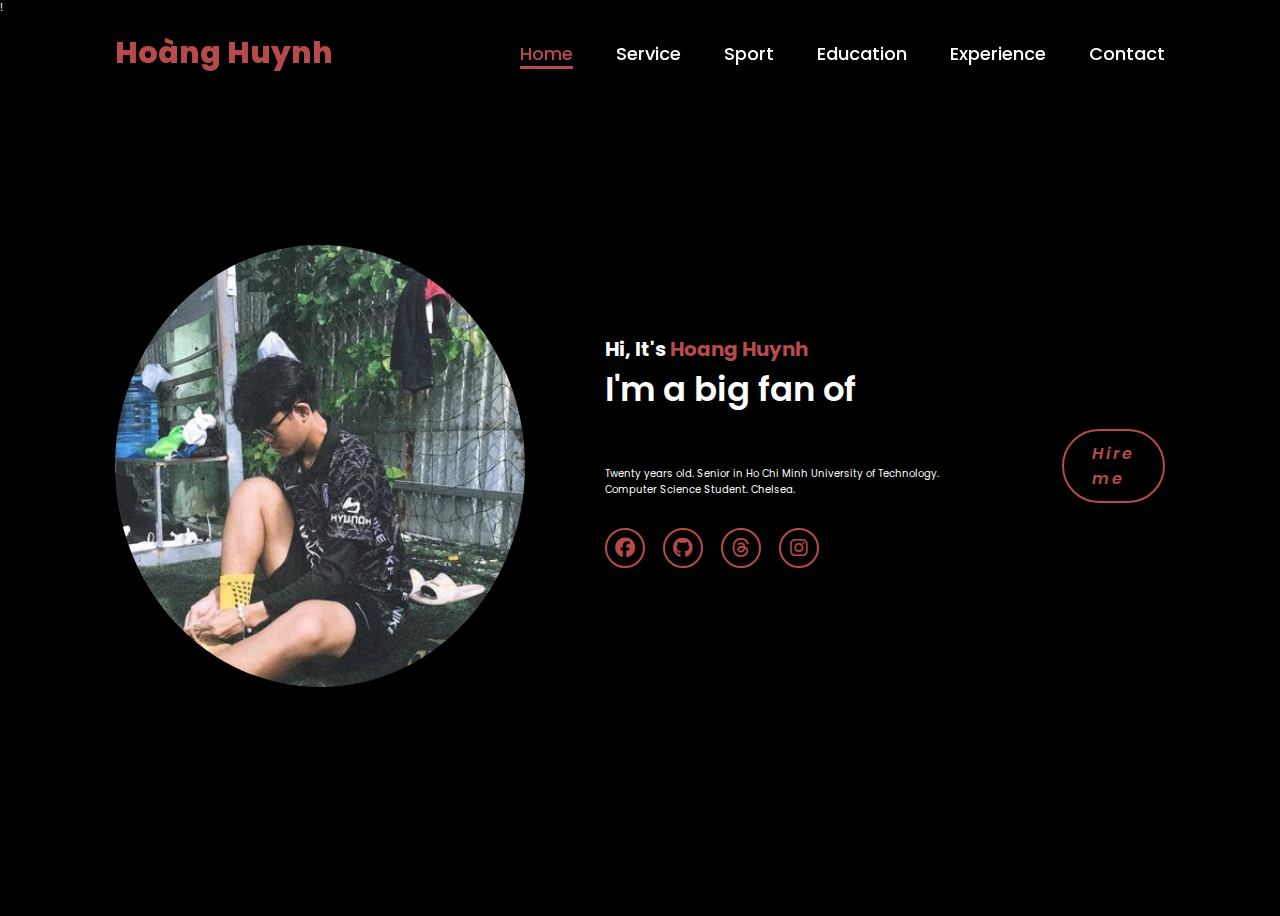
<file: index.html>
!<!DOCTYPE html>
<html lang="en">
    <head>
        <meta charset="UTF-8">
        <meta name="viewport"content="width=device-width, initial-scale=1.0">
        <link rel="stylesheet" href="https://cdnjs.cloudflare.com/ajax/libs/font-awesome/6.5.2/css/all.min.css">
    <link rel="stylesheet" href="style.css">
        <title> Portfolio Website</title>
    </head>
    <body>
        <header>
            <a href="index.html"class="logo">Hoàng Huynh</a>

            <nav>
                <a href="#"class="active">Home</a>
                <a href="#">Service</a>
                <a href="Skill.html">Sport</a>
                <a href="https://lms.hcmut.edu.vn/">Education</a>
                <a href="#">Experience</a>
                <a href="#">Contact</a>
            </nav>
        </header>
        <section class="home">
            <div class="home-img">
                <img src="main.jpg" alt="">
            </div>
            <div class="homecontent">
                <h1>Hi, It's <span> Hoang Huynh</span></h1>
                <h3 class="typing-text"> I'm a big fan of  <span></span></h3>
                <p>Twenty years old.
                    Senior in Ho Chi Minh University of Technology.
                    Computer Science Student.
                    Chelsea.
                </p>
                <div class="social-icons">
                    <a href="https://www.facebook.com/huynh.maihoang.29112004/"><i class="fa-brands fa-facebook"></i></a>
                    <a href="https://github.com/hhuing204"><i class="fa-brands fa-github"></i></a>
                    <a href="https://www.threads.net/@hhuingg_2902?xmt=AQGzpSsOvwB3j8hiRMDtV4slcWsBBzHb35PJJmLg8_G8RxU"><i class="fa-brands fa-threads"></i></a> 
                    <a href="https://www.instagram.com/hhuingg_2902/"><i class="fa-brands fa-instagram"></i></a>
                </div> 
            </div>
            <a href="#"><i class="btn">Hire me</i></a>
        </section>
    </body>
</html>
</file>
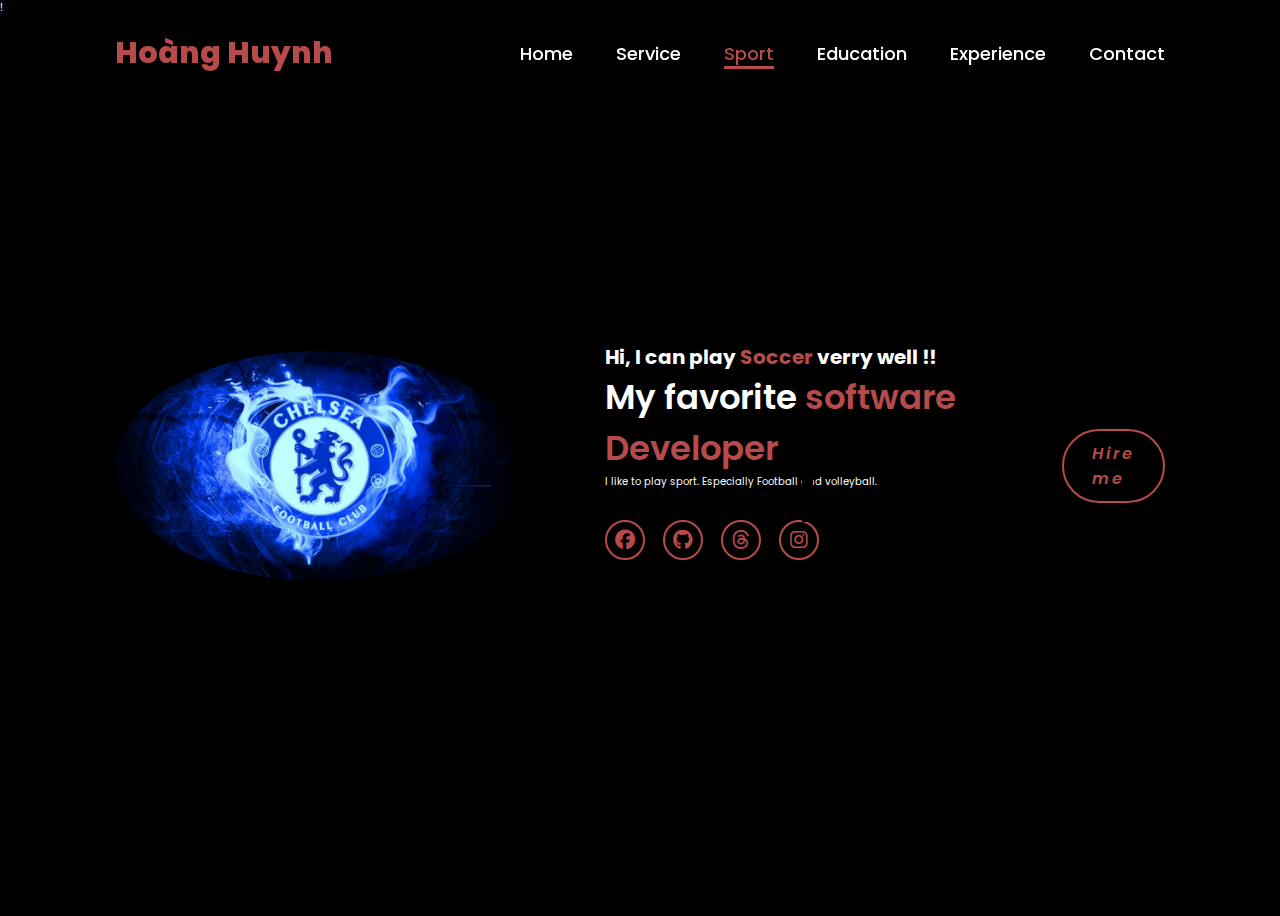
<file: Skill.html>
!<!DOCTYPE html>
<html lang="en">
    <head>
        <meta charset="UTF-8">
        <meta name="viewport"content="width=device-width, initial-scale=1.0">
        <link rel="stylesheet" href="https://cdnjs.cloudflare.com/ajax/libs/font-awesome/6.5.2/css/all.min.css">
    <link rel="stylesheet" href="style_Skill.css">
        <title> Portfolio Website</title>
    </head>
    <body>
        <header>
            <a href="index.html"class="logo">Hoàng Huynh</a>

            <nav>
                <a href="index.html">Home</a>
                <a href="#">Service</a>
                <a href="#"class="active">Sport</a>
                <a href="https://lms.hcmut.edu.vn/">Education</a>
                <a href="#">Experience</a>
                <a href="#">Contact</a>
            </nav>
        </header>
        <section class="home">
            <div class="home-img">
                <img src="Chelsea.jpg" alt="">
            </div>
            <div class="homecontent">
                <h1>Hi, I can play  <span> Soccer</span> verry well !!</h1>
                <h3 class="typing-text"> My favorite  <span></span></h3>
                <p>I like to play sport. Especially Football and volleyball. 
                </p>
                <div class="social-icons">
                    <a href="https://www.facebook.com/huynh.maihoang.29112004/"><i class="fa-brands fa-facebook"></i></a>
                    <a href="https://github.com/hhuing204"><i class="fa-brands fa-github"></i></a>
                    <a href="https://www.threads.net/@hhuingg_2902?xmt=AQGzpSsOvwB3j8hiRMDtV4slcWsBBzHb35PJJmLg8_G8RxU"><i class="fa-brands fa-threads"></i></a> 
                    <a href="https://www.instagram.com/hhuingg_2902/"><i class="fa-brands fa-instagram"></i></a>
                </div> 
            </div>
            <a href="#"><i class="btn">Hire me</i></a>
        </section>
    </body>
</html>
</file>
<file: style.css>
@import url('https://fonts.googleapis.com/css2?family=Poppins:wght@100;200;300;400;500;600&display=swap');

*{
    margin: 0;
    padding: 0;
    box-sizing: border-box;
    text-decoration: none;
    border: none;
    outline: none;
    font-family: 'Poppins',sans-serif;
}

html{
    font-size: 62.5%;
}

body{
    width: 100%;
    height: 100%;
    overflow: hidden;
    background-color: black;
    color: white;
}

header{
    margin-top: 20px;
    position: fixed;
    top: 0;
    left: 0;
    width: 100%;
    padding: 1rem 9%;
    background-color: transparent;
    filter: drop-shadow(10px);
    display: flex;
    justify-content: space-between;
    align-items: center;
    z-index: 100;
}

.logo{
    font-size: 3rem;
    color: #b74b4b;
    font-weight: 800;
    cursor: pointer;
    transition: 0.5s ease;
}

.logo:hover{
    transform: scale(1.1);
}

nav a{
    font-size: 1.8rem;
    color: white;
    margin-left: 4rem;
    font-weight: 500;
    transition: 0.3 ease;
    border-bottom: 3px solid transparent;
}

nav a:hover,
nav a.active{
    color: #b74b4b;
    border-bottom: 3px solid #b74b4b;
}

@media(max-width:995px){
    nav{
        position: absolute;
        display: none;
        top: 0;
        right: 0;
        width: 40%;
        border-left: 3px solid #b74b4b;
        border-bottom: 3px solid #b74b4b;
        border-bottom-left-radius: 2rem;
        padding: 1rem solid;
        background-color: #161616;
        border-top: 0.1rem solid rgba(0, 0, 0, 0.1);
    }

    nav.active{
        display: block;
    }

    nav a{
        display: block;
        font-size: 2rem;
        margin: 3rem 0;
    }

    nav a:hover,
    nav a.active{
        padding: 1rem;
        border-radius: 0.5rem;
        border-bottom: 0.5 rem solid #b74b4b;
    }
}

section{
    min-height: 100vh;
    padding: 5rem 9% 5rem;
}

.home{
    display: flex;
    justify-content: center;
    align-items: center;
    gap: 8rem;
    background-color: black;
}

.home .home-content h1{
    font-size: 6rem;
    font-weight: 700;
    line-height: 1.3;
}

span{
    color: #b74b4b;
}

.home-content h3{
    font-size: 4rem;
    margin-bottom: 1rem;
    font-weight: 700;
}

.home-content p{
    font-size: 1.8rem;
}

.home-img{
    border-radius: 50%;
}

.home-img img{
    position: relative;
    width: 32vw;
    border-radius: 50%;
    box-shadow: 0 0 25px solid #b74b4b ;
    cursor: pointer;
    transition: 0.2s linear;
}

.home-img img:hover{
    font-size: 1.8rem;
    font-weight: 500;
}

.social-icons a{
    display: inline-flex;
    justify-content: center;
    align-items: center;
    width: 4rem;
    height: 4rem;
    background-color: transparent;
    border: 0.2rem solid #b74b4b;
    font-size: 2rem;
    border-radius: 50%;
    margin: 3rem 1.5rem 3rem 0;
    transition: 0.3s ease;
    color: #b74b4b;
}

.social-icons a:hover{
    color: black;
    transform: scale(1.3) translateY(-5px);
    background-color: #b74b4b;
    box-shadow: 0 0 25px #b74b4b;
}

.btn{
    display: inline-block;
    padding: 1rem 2.8rem;
    background-color: black;
    border-radius: 4rem;
    font-size: 1.6rem;
    color: #b74b4b;
    letter-spacing: 0.3rem;
    font-weight: 600;
    border: 2px solid #b74b4b;
    transition: 0.3 ease;
    cursor: pointer;
}

.btn:hover{
    transform: scale3d(1.03);
    background-color: #b74b4b;
    color: black;
    box-shadow: 0 0 25px #b74b4b;
}

.typing-text{
    font-size: 34px;
    font-weight: 600;
    min-width: 280px;
}

.typing-text span{
    position: relative;
}
.typing-text span::before{
    content: "software Developer";
    color: #b74b4b;
    animation: words 20s infinite;
}

.typing-text span::after{
    content: "";
    background-color: black;
    position: absolute;
    width: calc(100% + 8px);
    height: 100%;
    border-left: 3px solid black;
    right: -8;
    animation: cursor 0.6s infinite;
}


@keyframes cursor{
    to{
        border-left: 3px solid #b74b4b;
    }
}

@keyframes words{
    0%, 20%{
        content: "Web Developer";
    }
    21%, 40%{
        content: "Computer Sience";
    }
    41%, 60%{
        content: "Web Designer";
    }
    61%, 80%{
        content: "Chelsea Football Club";
    }
    81%, 100%{
        content: "Eden Hazard";
    }
}

@media (max-width: 1000px){
    .home{
        flex-direction: column;
        margin: 5rem 4rem;
    }
    .home.home-content h3{
        font-size: 2.5rem;
    }
    .home.home-content h1{
        font-size: 5rem;
    }

    .home-img img{
        width: 70vw;
        margin-top: 4rem;
    }
}
</file>
<file: style_Skill.css>
@import url('https://fonts.googleapis.com/css2?family=Poppins:wght@100;200;300;400;500;600&display=swap');

*{
    margin: 0;
    padding: 0;
    box-sizing: border-box;
    text-decoration: none;
    border: none;
    outline: none;
    font-family: 'Poppins',sans-serif;
}

html{
    font-size: 62.5%;
}

body{
    width: 100%;
    height: 100%;
    overflow: hidden;
    background-color: black;
    color: white;
}

header{
    margin-top: 20px;
    position: fixed;
    top: 0;
    left: 0;
    width: 100%;
    padding: 1rem 9%;
    background-color: transparent;
    filter: drop-shadow(10px);
    display: flex;
    justify-content: space-between;
    align-items: center;
    z-index: 100;
}

.logo{
    font-size: 3rem;
    color: #b74b4b;
    font-weight: 800;
    cursor: pointer;
    transition: 0.5s ease;
}

.logo:hover{
    transform: scale(1.1);
}

nav a{
    font-size: 1.8rem;
    color: white;
    margin-left: 4rem;
    font-weight: 500;
    transition: 0.3 ease;
    border-bottom: 3px solid transparent;
}

nav a:hover,
nav a.active{
    color: #b74b4b;
    border-bottom: 3px solid #b74b4b;
}

@media(max-width:995px){
    nav{
        position: absolute;
        display: none;
        top: 0;
        right: 0;
        width: 40%;
        border-left: 3px solid #b74b4b;
        border-bottom: 3px solid #b74b4b;
        border-bottom-left-radius: 2rem;
        padding: 1rem solid;
        background-color: #161616;
        border-top: 0.1rem solid rgba(0, 0, 0, 0.1);
    }

    nav.active{
        display: block;
    }

    nav a{
        display: block;
        font-size: 2rem;
        margin: 3rem 0;
    }

    nav a:hover,
    nav a.active{
        padding: 1rem;
        border-radius: 0.5rem;
        border-bottom: 0.5 rem solid #b74b4b;
    }
}

section{
    min-height: 100vh;
    padding: 5rem 9% 5rem;
}

.home{
    display: flex;
    justify-content: center;
    align-items: center;
    gap: 8rem;
    background-color: black;
}

.home .home-content h1{
    font-size: 6rem;
    font-weight: 700;
    line-height: 1.3;
}

span{
    color: #b74b4b;
}

.home-content h3{
    font-size: 4rem;
    margin-bottom: 1rem;
    font-weight: 700;
}

.home-content p{
    font-size: 1.8rem;
}

.home-img{
    border-radius: 50%;
}

.home-img img{
    position: relative;
    width: 32vw;
    border-radius: 50%;
    box-shadow: 0 0 25px solid #b74b4b ;
    cursor: pointer;
    transition: 0.2s linear;
}

.home-img img:hover{
    font-size: 1.8rem;
    font-weight: 500;
}

.social-icons a{
    display: inline-flex;
    justify-content: center;
    align-items: center;
    width: 4rem;
    height: 4rem;
    background-color: transparent;
    border: 0.2rem solid #b74b4b;
    font-size: 2rem;
    border-radius: 50%;
    margin: 3rem 1.5rem 3rem 0;
    transition: 0.3s ease;
    color: #b74b4b;
}

.social-icons a:hover{
    color: black;
    transform: scale(1.3) translateY(-5px);
    background-color: #b74b4b;
    box-shadow: 0 0 25px #b74b4b;
}

.btn{
    display: inline-block;
    padding: 1rem 2.8rem;
    background-color: black;
    border-radius: 4rem;
    font-size: 1.6rem;
    color: #b74b4b;
    letter-spacing: 0.3rem;
    font-weight: 600;
    border: 2px solid #b74b4b;
    transition: 0.3 ease;
    cursor: pointer;
}

.btn:hover{
    transform: scale3d(1.03);
    background-color: #b74b4b;
    color: black;
    box-shadow: 0 0 25px #b74b4b;
}

.typing-text{
    font-size: 34px;
    font-weight: 600;
    min-width: 280px;
}

.typing-text span{
    position: relative;
}
.typing-text span::before{
    content: "software Developer";
    color: #b74b4b;
    animation: words 20s infinite;
}

.typing-text span::after{
    content: "";
    background-color: black;
    position: absolute;
    width: calc(100% + 8px);
    height: 100%;
    border-left: 3px solid black;
    right: -8;
    animation: cursor 0.6s infinite;
}


@keyframes cursor{
    to{
        border-left: 3px solid #b74b4b;
    }
}

@keyframes words{
    0%, 33%{
        content: "Club is Chelsea";
    }
    34%, 66%{
        content: "International Team is Germany";
    }
    67%, 100%{
        content: "Player is Eden Hazard";
    }
}

@media (max-width: 1000px){
    .home{
        flex-direction: column;
        margin: 5rem 4rem;
    }
    .home.home-content h3{
        font-size: 2.5rem;
    }
    .home.home-content h1{
        font-size: 10rem;
    }

    .home-img img{
        width: 70vw;
        margin-top: 4rem;
    }
}
</file>
